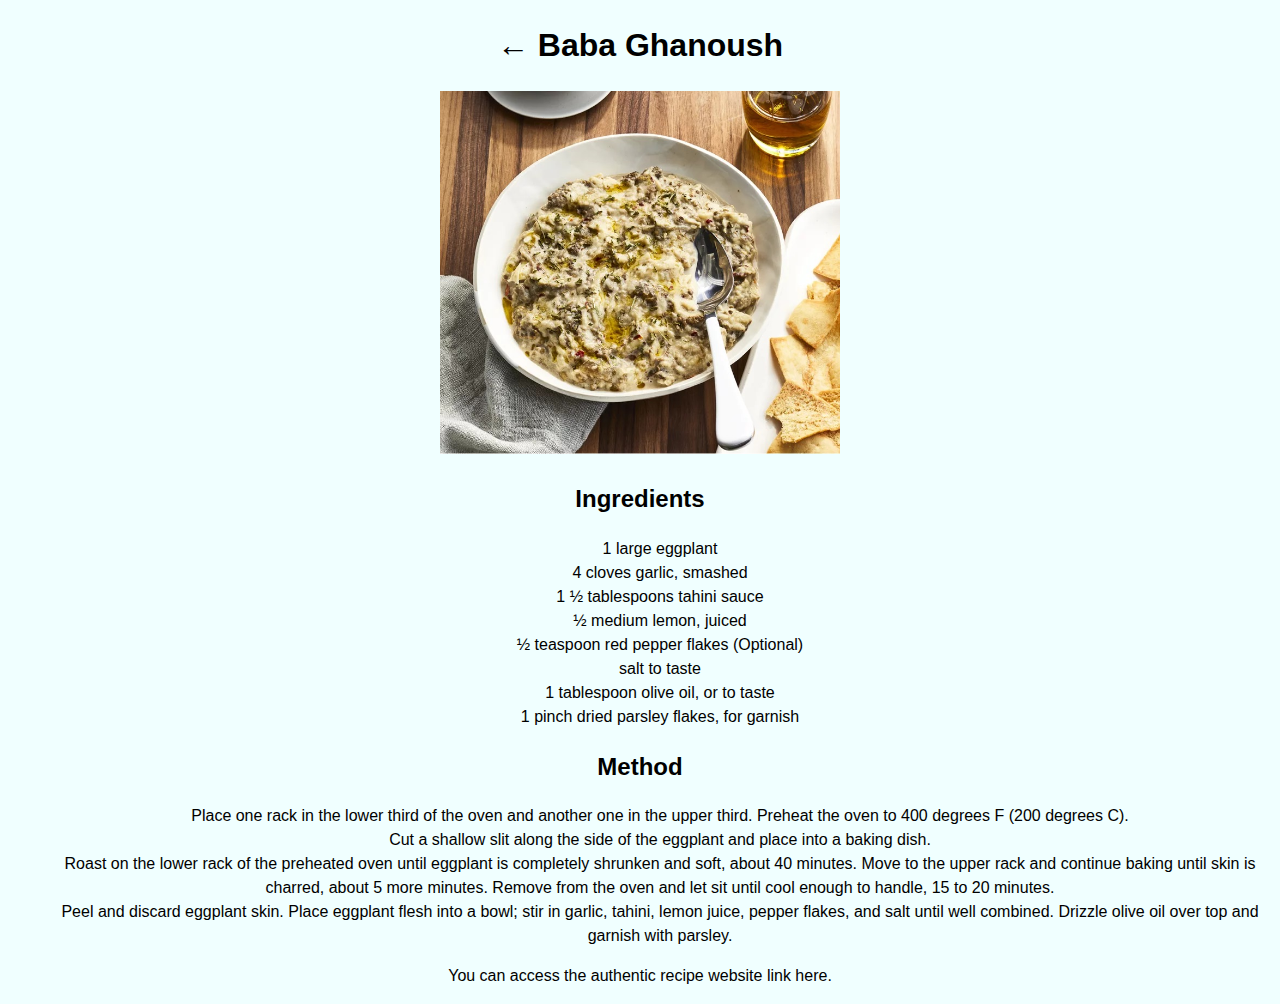
<file: recipes/baba-ghanoush.html>
<!DOCTYPE html>
<html lang="en">
    <head>
        <meta charset="UTF-8">
        <title>Baba Ghanoush</title>
        <meta name="viewport" content="width=device-width, initial-scale=1.0"/>
        <link rel="stylesheet" href="recipes.css"/>
    </head>
    <body>
        <h1><a href="../index.html"> &ShortLeftArrow; </a>Baba Ghanoush </h1>
        <img src="../images/baba-ghanoush.jpg" alt="">
        <h2>Ingredients</h2>
            <ul>
                <li>1 large eggplant</li>
                <li>4 cloves garlic, smashed</li>
                <li>1 ½ tablespoons tahini sauce</li>
                <li>½ medium lemon, juiced</li>
                <li>½ teaspoon red pepper flakes (Optional)</li>
                <li>salt to taste</li>
                <li>1 tablespoon olive oil, or to taste</li>
                <li>1 pinch dried parsley flakes, for garnish</li>
            </ul>
        <h2>Method</h2>
            <ol>
                <li>Place one rack in the lower third of the oven and another one in the upper third. 
                    Preheat the oven to 400 degrees F (200 degrees C).</li>
                <li>Cut a shallow slit along the side of the eggplant and place into a baking dish.</li>
                <li>Roast on the lower rack of the preheated oven until eggplant is completely shrunken 
                    and soft, about 40 minutes. Move to the upper rack and continue baking until skin is 
                    charred, about 5 more minutes. Remove from the oven and let sit until cool enough to 
                    handle, 15 to 20 minutes.</li>
                <li>Peel and discard eggplant skin. Place eggplant flesh into a bowl; stir in garlic, 
                    tahini, lemon juice, pepper flakes, and salt until well combined. Drizzle olive 
                    oil over top and garnish with parsley.</li>
            </ol>
        <p>You can access the authentic recipe website  link 
            <a href="https://www.allrecipes.com/recipe/236310/traditional-baba-ghanoush/">here</a>.
        </p>        
    </body>
</html>
</file>
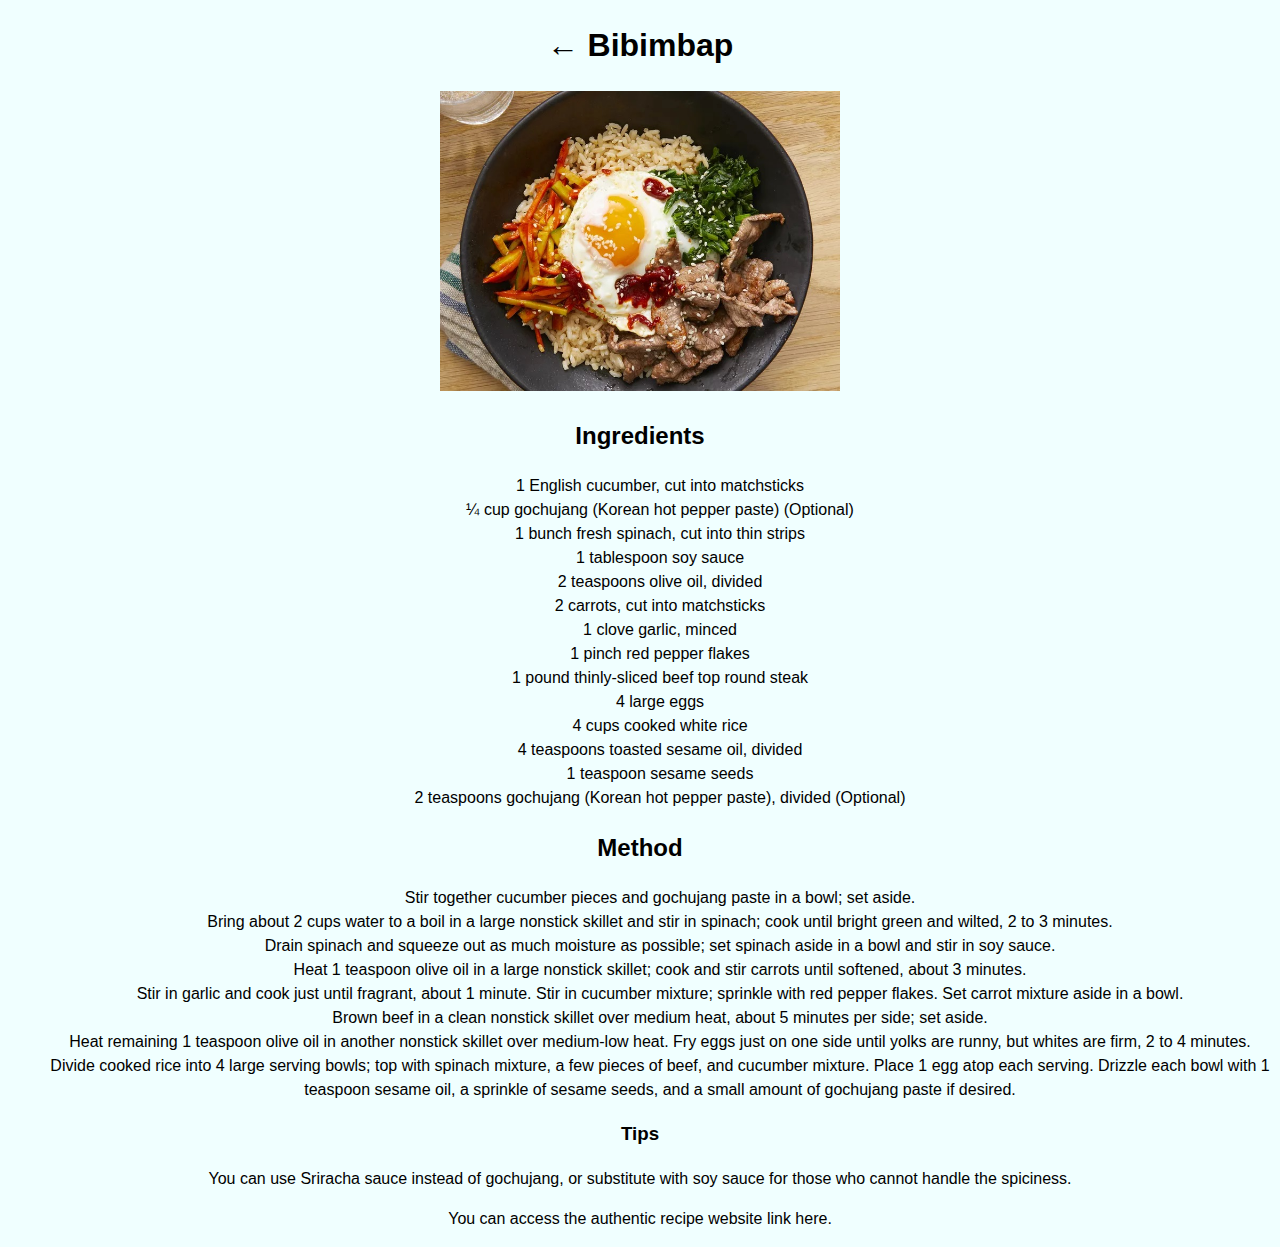
<file: recipes/bibimbap.html>
<!DOCTYPE html>
<html lang="en">
    <head>
        <meta charset="UTF-8">
        <title>Bibimbap</title>
        <meta name="viewport" content="width=device-width, initial-scale=1.0"/>
        <link rel="stylesheet" href="recipes.css"/>
    </head>
    <body>
        <h1><a href="../index.html"> &ShortLeftArrow; </a>Bibimbap</h1>
        <img src="../images/bibimbap.jpg" alt="">
        <h2>Ingredients</h2>
            <ul>
                <li>1 English cucumber, cut into matchsticks</li>
                <li>¼ cup gochujang (Korean hot pepper paste) (Optional)</li>
                <li>1 bunch fresh spinach, cut into thin strips</li>
                <li>1 tablespoon soy sauce</li>
                <li>2 teaspoons olive oil, divided</li>
                <li>2 carrots, cut into matchsticks </li>
                <li>1 clove garlic, minced</li>
                <li>1 pinch red pepper flakes</li>
                <li>1 pound thinly-sliced beef top round steak</li>
                <li>4 large eggs</li>
                <li>4 cups cooked white rice</li>
                <li>4 teaspoons toasted sesame oil, divided</li>
                <li>1 teaspoon sesame seeds</li>
                <li>2 teaspoons gochujang (Korean hot pepper paste), divided (Optional)</li>
            </ul>
        <h2>Method</h2>
            <ol>
                <li>Stir together cucumber pieces and gochujang paste in a bowl; set aside.</li>
                <li>Bring about 2 cups water to a boil in a large nonstick skillet and stir in spinach; 
                    cook until bright green and wilted, 2 to 3 minutes.</li>
                <li>Drain spinach and squeeze out as much moisture as possible; set spinach aside in a 
                    bowl and stir in soy sauce.</li>
                <li>Heat 1 teaspoon olive oil in a large nonstick skillet; cook and stir carrots until 
                    softened, about 3 minutes.</li>
                <li>Stir in garlic and cook just until fragrant, about 1 minute. Stir in cucumber mixture; 
                    sprinkle with red pepper flakes. Set carrot mixture aside in a bowl.</li>
                <li>Brown beef in a clean nonstick skillet over medium heat, about 5 minutes per side; 
                    set aside.</li>
                <li>Heat remaining 1 teaspoon olive oil in another nonstick skillet over medium-low heat. 
                    Fry eggs just on one side until yolks are runny, but whites are firm, 2 to 4 minutes.</li>
                <li>Divide cooked rice into 4 large serving bowls; top with spinach mixture, a few pieces 
                    of beef, and cucumber mixture. Place 1 egg atop each serving. Drizzle each bowl with 
                    1 teaspoon sesame oil, a sprinkle of sesame seeds, and a small amount of gochujang 
                    paste if desired.</li>
            </ol>
            <h3>Tips</h3>
            <p>You can use Sriracha sauce instead of gochujang, or substitute with soy sauce for those 
                who cannot handle the spiciness.</p>
        <p>You can access the authentic recipe website  link 
            <a href="https://www.allrecipes.com/recipe/228240/bibimbap-korean-rice-with-mixed-vegetables/">here</a>.
        </p>
    </body>
</html>
</file>
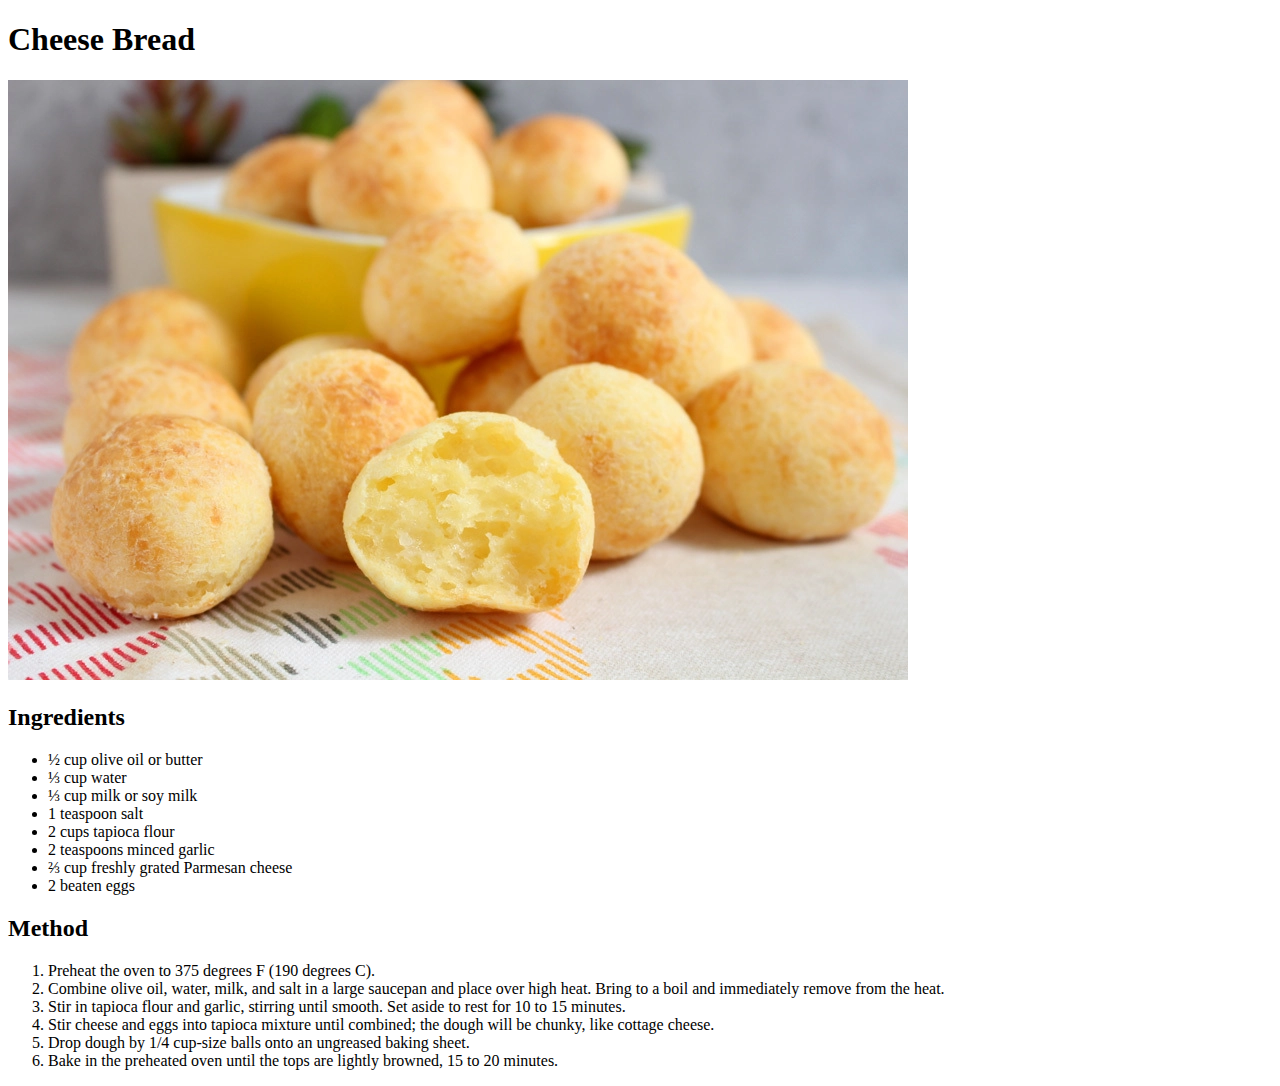
<file: recipes/cheese-bread.html>
<!DOCTYPE html>
<html lang="en">
    <head>
        <meta charset="UTF-8">
        <title>Cheese Bread</title>
    </head>
    <body>
        <h1>Cheese Bread</h1>
        <img src="../images/pao-de-queijo.jpg" alt="Image of baked cheese bread balls.">
        <h2>Ingredients</h2>
            <ul>
                <li>½ cup olive oil or butter</li>
                <li>⅓ cup water</li>
                <li>⅓ cup milk or soy milk</li>
                <li>1 teaspoon salt</li>
                <li>2 cups tapioca flour</li>
                <li>2 teaspoons minced garlic</li>
                <li>⅔ cup freshly grated Parmesan cheese</li>
                <li>2 beaten eggs</li>
            </ul>
        <h2>Method</h2>
            <ol>
                <li>Preheat the oven to 375 degrees F (190 degrees C).</li>
                <li>Combine olive oil, water, milk, and salt in a large saucepan and place over high heat.
                    Bring to a boil and immediately remove from the heat.</li>
                <li>Stir in tapioca flour and garlic, stirring until smooth. Set aside to rest for 10 to 15 minutes.</li>
                <li>Stir cheese and eggs into tapioca mixture until combined; the dough will be chunky, like cottage cheese.</li>
                <li>Drop dough by 1/4 cup-size balls onto an ungreased baking sheet.</li>
                <li>Bake in the preheated oven until the tops are lightly browned, 15 to 20 minutes.</li>
            </ol>
    </body>
</html>
</file>
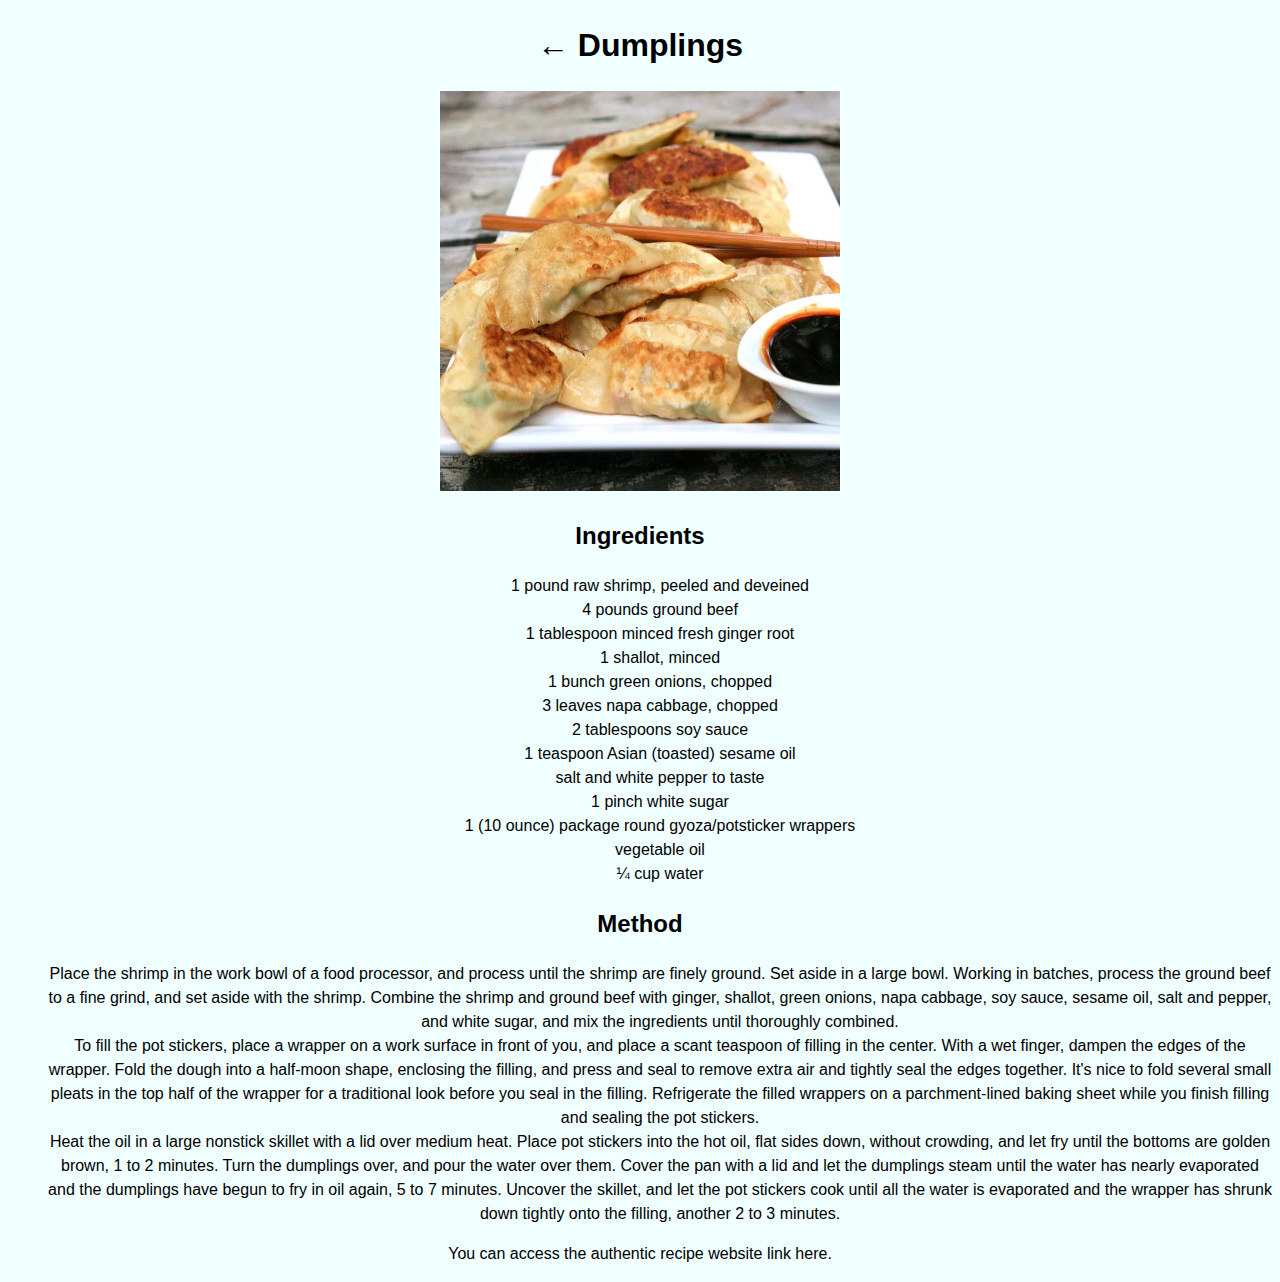
<file: recipes/dumpling.html>
<!DOCTYPE html>
<html lang="en">
    <head>
        <meta charset="UTF-8">
        <title>Dumplings</title>
        <meta name="viewport" content="width=device-width, initial-scale=1.0"/>
        <link rel="stylesheet" href="recipes.css"/>
    </head>
    <body>
        <h1><a href="../index.html"> &ShortLeftArrow; </a>Dumplings</h1>
        <img src="../images/dumpling.jpg" alt="Image of a small piece of pastry filled.">
        <h2>Ingredients</h2>
            <ul>
                <li>1 pound raw shrimp, peeled and deveined</li>
                <li>4 pounds ground beef</li>
                <li>1 tablespoon minced fresh ginger root</li>
                <li>1 shallot, minced</li>
                <li>1 bunch green onions, chopped</li>
                <li>3 leaves napa cabbage, chopped</li>
                <li>2 tablespoons soy sauce</li>
                <li>1 teaspoon Asian (toasted) sesame oil</li>
                <li>salt and white pepper to taste</li>
                <li>1 pinch white sugar</li>
                <li>1 (10 ounce) package round gyoza/potsticker wrappers</li>
                <li>vegetable oil</li>
                <li>¼ cup water</li>
            </ul>
        <h2>Method</h2>
            <ol>
                <li>Place the shrimp in the work bowl of a food processor, and process until the shrimp are finely ground.
                    Set aside in a large bowl. Working in batches, process the ground beef to a fine grind, and set aside 
                    with the shrimp. Combine the shrimp and ground beef with ginger, shallot, green onions, napa cabbage, 
                    soy sauce, sesame oil, salt and pepper, and white sugar, and mix the ingredients until thoroughly combined.</li>
                <li>To fill the pot stickers, place a wrapper on a work surface in front of you, and place a scant teaspoon 
                    of filling in the center. With a wet finger, dampen the edges of the wrapper. Fold the dough into a half-moon 
                    shape, enclosing the filling, and press and seal to remove extra air and tightly seal the edges together. 
                    It's nice to fold several small pleats in the top half of the wrapper for a traditional look before you 
                    seal in the filling. Refrigerate the filled wrappers on a parchment-lined baking sheet while you finish 
                    filling and sealing the pot stickers.</li>
                <li>Heat the oil in a large nonstick skillet with a lid over medium heat. Place pot stickers into the hot oil, 
                    flat sides down, without crowding, and let fry until the bottoms are golden brown, 1 to 2 minutes. 
                    Turn the dumplings over, and pour the water over them. Cover the pan with a lid and let the dumplings 
                    steam until the water has nearly evaporated and the dumplings have begun to fry in oil again, 5 to 7 minutes. 
                    Uncover the skillet, and let the pot stickers cook until all the water is evaporated and the wrapper 
                    has shrunk down tightly onto the filling, another 2 to 3 minutes.</li>
            </ol>
        <p>You can access the authentic recipe website  link 
            <a href="https://www.allrecipes.com/recipe/202975/potstickers-chinese-dumplings/">here</a>.
        </p>
    </body>
</html>
</file>
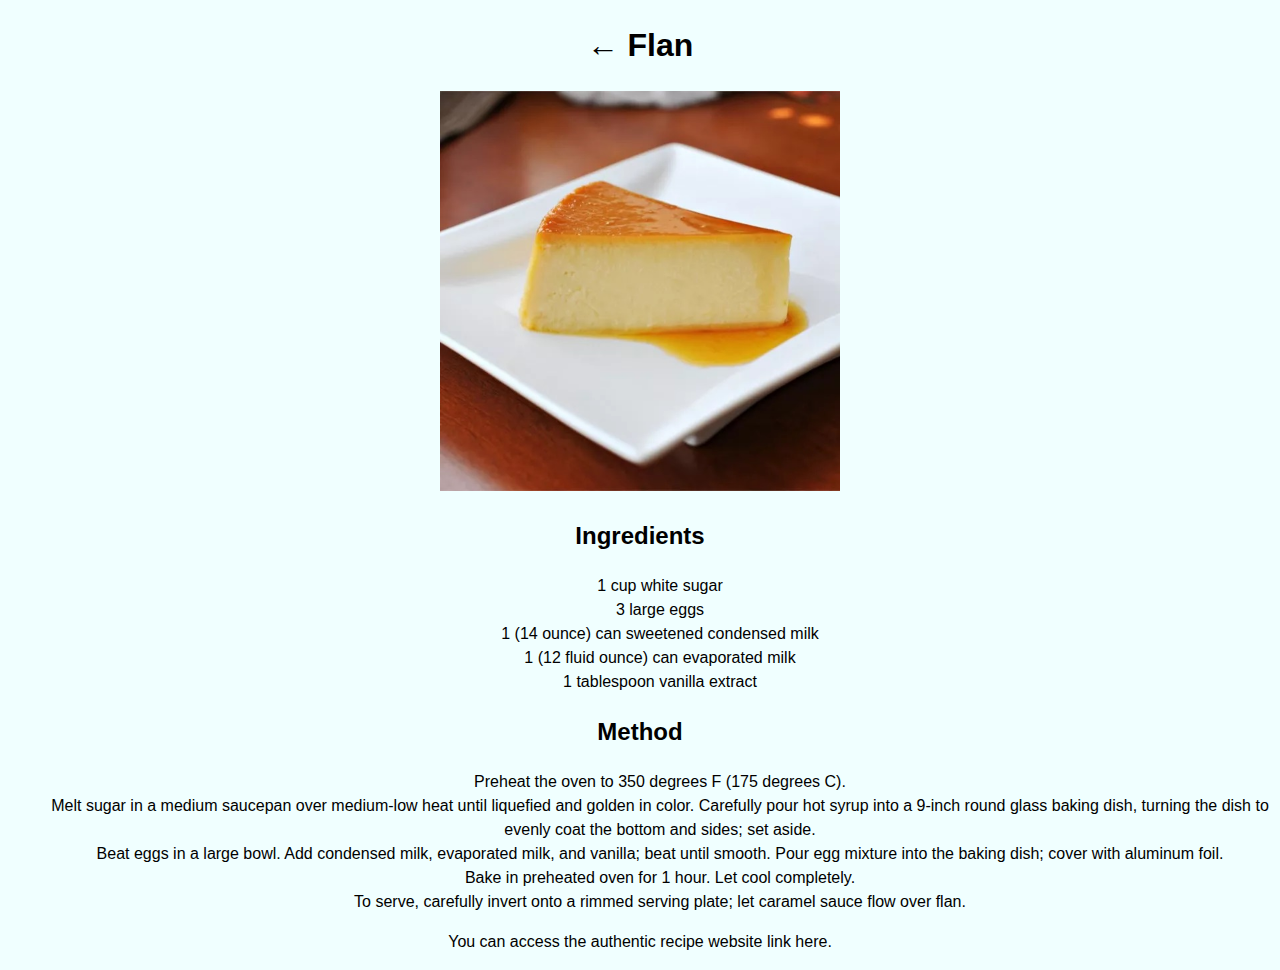
<file: recipes/flan.html>
<!DOCTYPE html>
<html lang="en">
    <head>
        <meta charset="UTF-8">
        <title>Flan</title>
        <meta name="viewport" content="width=device-width, initial-scale=1.0"/>
        <link rel="stylesheet" href="recipes.css"/>
    </head>
    <body>
        <h1><a href="../index.html"> &ShortLeftArrow; </a>Flan</h1>
        <img src="../images/flan.jpg" alt="">
        <h2>Ingredients</h2>
            <ul>
                <li>1 cup white sugar</li>
                <li>3 large eggs</li>
                <li>1 (14 ounce) can sweetened condensed milk</li>
                <li>1 (12 fluid ounce) can evaporated milk</li>
                <li>1 tablespoon vanilla extract</li>
            </ul>
        <h2>Method</h2>
            <ol>
                <li>Preheat the oven to 350 degrees F (175 degrees C).</li>
                <li>Melt sugar in a medium saucepan over medium-low heat until liquefied and 
                    golden in color. Carefully pour hot syrup into a 9-inch round glass baking 
                    dish, turning the dish to evenly coat the bottom and sides; set aside.</li>
                <li>Beat eggs in a large bowl. Add condensed milk, evaporated milk, and vanilla; 
                    beat until smooth. Pour egg mixture into the baking dish; cover with aluminum 
                    foil.</li>
                <li>Bake in preheated oven for 1 hour. Let cool completely.</li>
                <li>To serve, carefully invert onto a rimmed serving plate; let caramel sauce 
                    flow over flan.</li>
            </ol>
        <p>You can access the authentic recipe website  link 
            <a href="https://www.allrecipes.com/recipe/20979/spanish-flan/">here</a>.
        </p>
    </body>
</html>
</file>
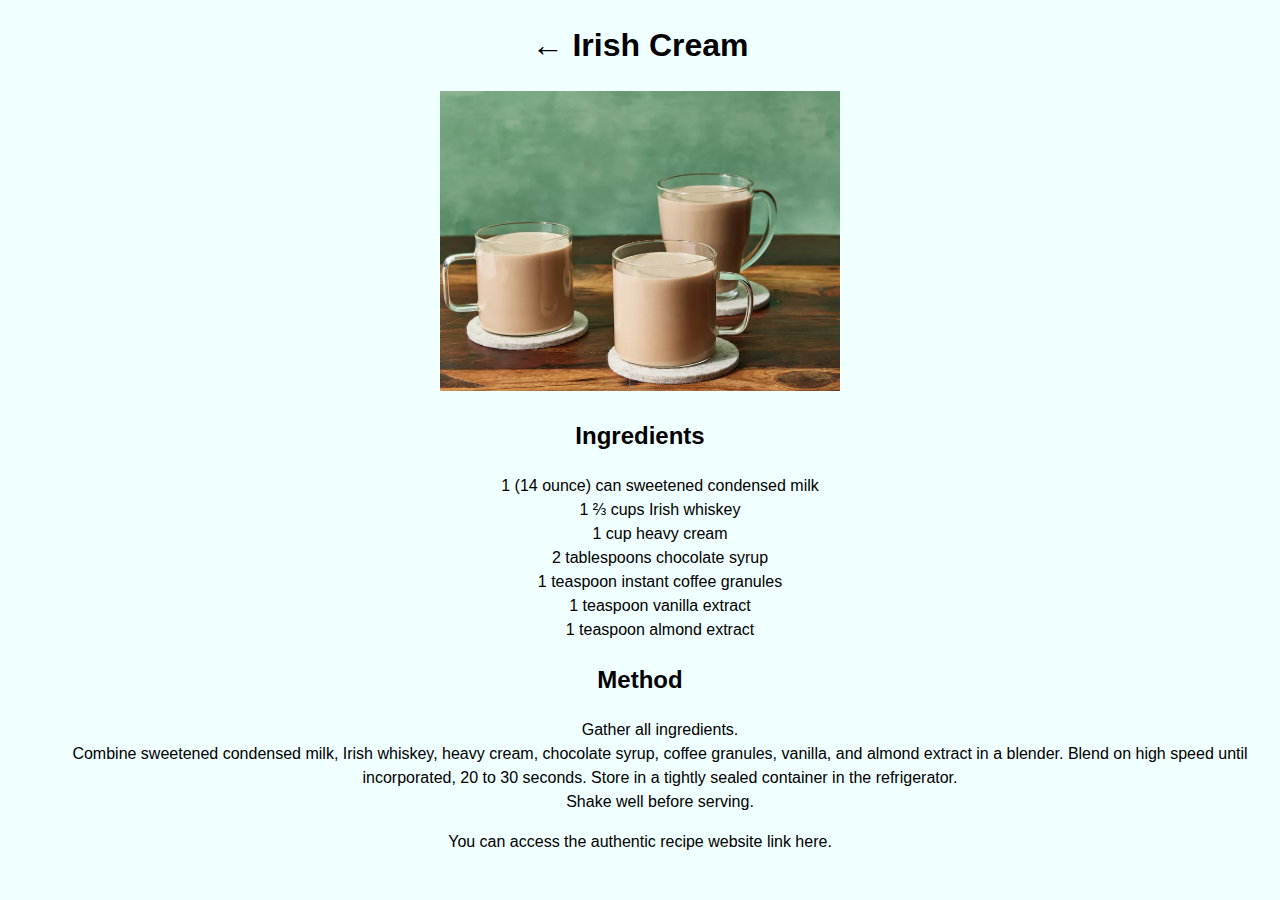
<file: recipes/irish-cream.html>
<!DOCTYPE html>
<html lang="en">
    <head>
        <meta charset="UTF-8">
        <title>Irish Cream</title>
        <meta name="viewport" content="width=device-width, initial-scale=1.0"/>
        <link rel="stylesheet" href="recipes.css"/>
    </head>
    <body>
        <h1><a href="../index.html"> &ShortLeftArrow; </a>Irish Cream</h1>
        <img src="../images/irish-cream.jpg" alt="">
        <h2>Ingredients</h2>
            <ul>
                <li>1 (14 ounce) can sweetened condensed milk</li>
                <li>1 ⅔ cups Irish whiskey</li>
                <li>1 cup heavy cream</li>
                <li>2 tablespoons chocolate syrup</li>
                <li>1 teaspoon instant coffee granules</li>
                <li>1 teaspoon vanilla extract</li>
                <li>1 teaspoon almond extract</li>
            </ul>
        <h2>Method</h2>
            <ol>
                <li>Gather all ingredients.</li>
                <li>Combine sweetened condensed milk, Irish whiskey, heavy cream, chocolate syrup, 
                    coffee granules, vanilla, and almond extract in a blender. Blend on high speed 
                    until incorporated, 20 to 30 seconds. Store in a tightly sealed container in 
                    the refrigerator.</li>
                <li>Shake well before serving.</li>
            </ol>
        <p>You can access the authentic recipe website  link 
            <a href="https://www.allrecipes.com/recipe/23534/original-irish-cream/">here</a>.
        </p>
    </body>
</html>
</file>
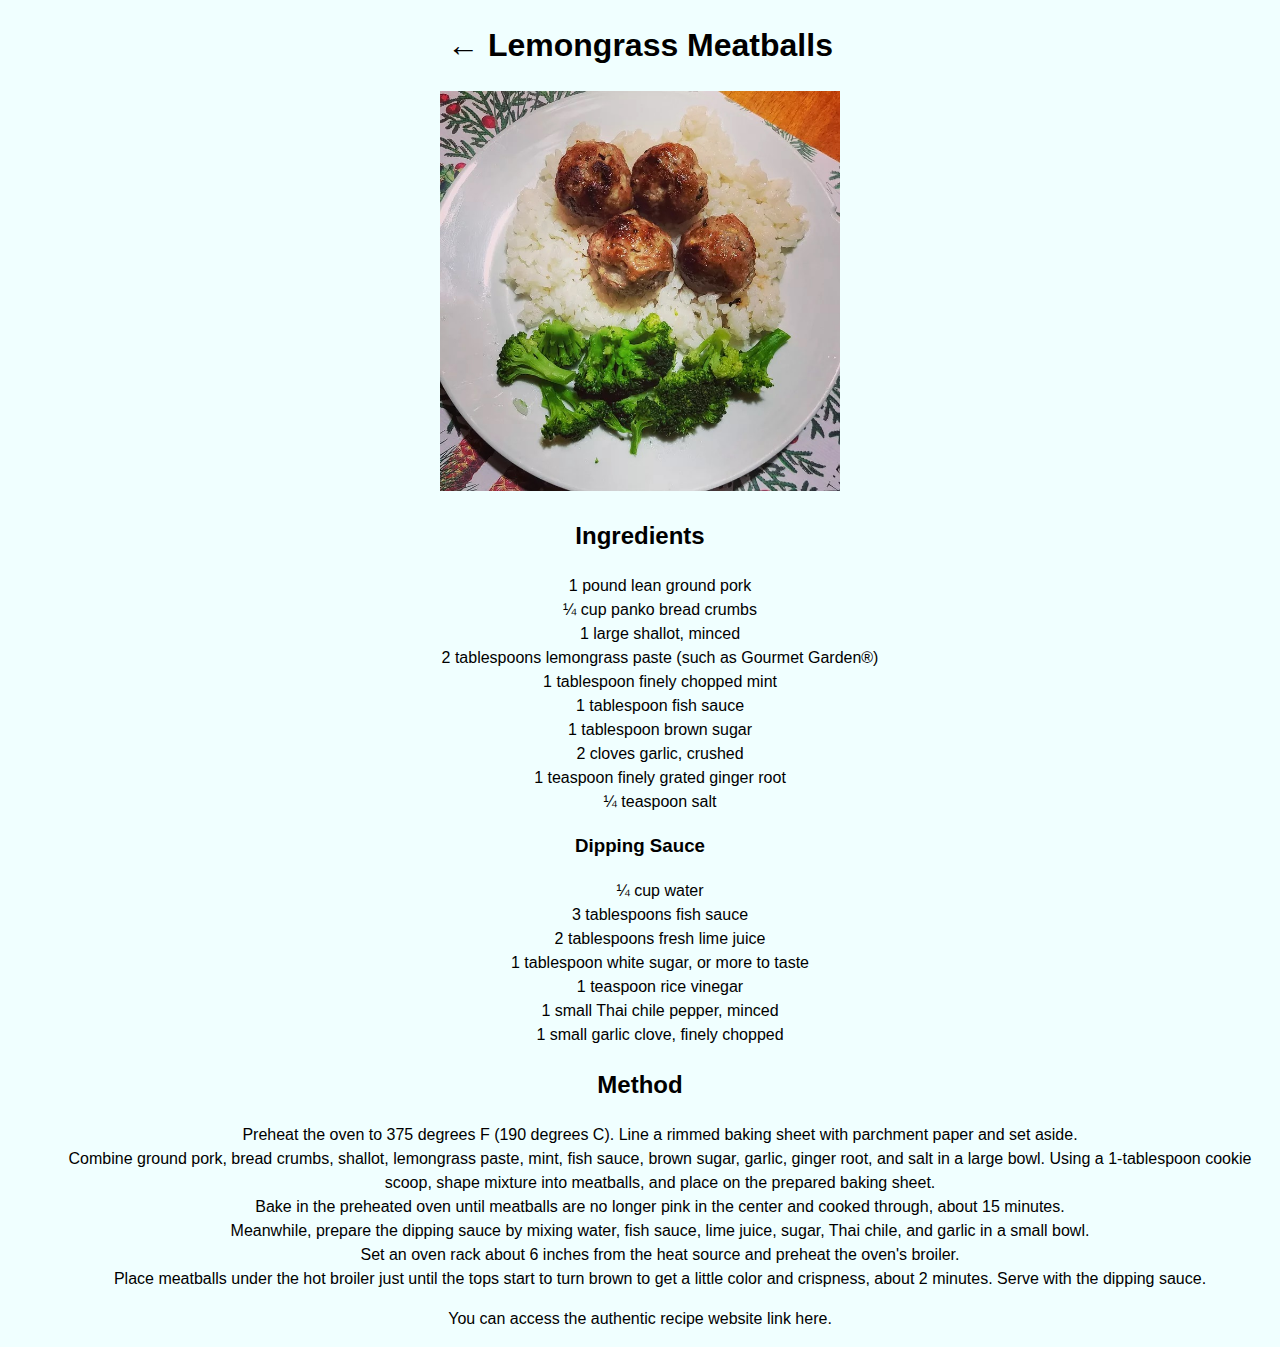
<file: recipes/lemongrass-meatballs.html>
<!DOCTYPE html>
<html lang="en">
    <head>
        <meta charset="UTF-8">
        <title>Lemongrass Meatballs</title>
        <meta name="viewport" content="width=device-width, initial-scale=1.0"/>
        <link rel="stylesheet" href="recipes.css"/>
    </head>
    <body>
        <h1><a href="../index.html"> &ShortLeftArrow; </a>Lemongrass Meatballs</h1>
        <img src="../images/lemongrass-meatballs.jpg" alt="">
        <h2>Ingredients</h2>
            <ul>
                <li>1 pound lean ground pork</li>
                <li>¼ cup panko bread crumbs</li>
                <li>1 large shallot, minced</li>
                <li>2 tablespoons lemongrass paste (such as Gourmet Garden®)</li>
                <li>1 tablespoon finely chopped mint</li>
                <li>1 tablespoon fish sauce</li>
                <li>1 tablespoon brown sugar</li>
                <li>2 cloves garlic, crushed</li>
                <li>1 teaspoon finely grated ginger root</li>
                <li>¼ teaspoon salt</li>
            </ul>
        <h3>Dipping Sauce</h3>
            <ul>
                <li>¼ cup water</li>
                <li>3 tablespoons fish sauce</li>
                <li>2 tablespoons fresh lime juice</li>
                <li>1 tablespoon white sugar, or more to taste</li>
                <li>1 teaspoon rice vinegar</li>
                <li>1 small Thai chile pepper, minced</li>
                <li>1 small garlic clove, finely chopped</li>
            </ul>
        <h2>Method</h2>
            <ol>
                <li>Preheat the oven to 375 degrees F (190 degrees C). Line a rimmed baking sheet 
                    with parchment paper and set aside.</li>
                <li>Combine ground pork, bread crumbs, shallot, lemongrass paste, mint, fish sauce, 
                    brown sugar, garlic, ginger root, and salt in a large bowl. Using a 1-tablespoon 
                    cookie scoop, shape mixture into meatballs, and place on the prepared baking sheet.</li>
                <li>Bake in the preheated oven until meatballs are no longer pink in the center and 
                    cooked through, about 15 minutes.</li>
                <li>Meanwhile, prepare the dipping sauce by mixing water, fish sauce, lime juice, 
                    sugar, Thai chile, and garlic in a small bowl.</li>
                <li>Set an oven rack about 6 inches from the heat source and preheat the oven's broiler.</li>
                <li>Place meatballs under the hot broiler just until the tops start to turn brown 
                    to get a little color and crispness, about 2 minutes. Serve with the dipping sauce.</li>
            </ol>
        <p>You can access the authentic recipe website  link 
            <a href="https://www.allrecipes.com/recipe/282989/vietnamese-lemongrass-meatballs/">here</a>.
        </p> 
    </body>
</html>
</file>
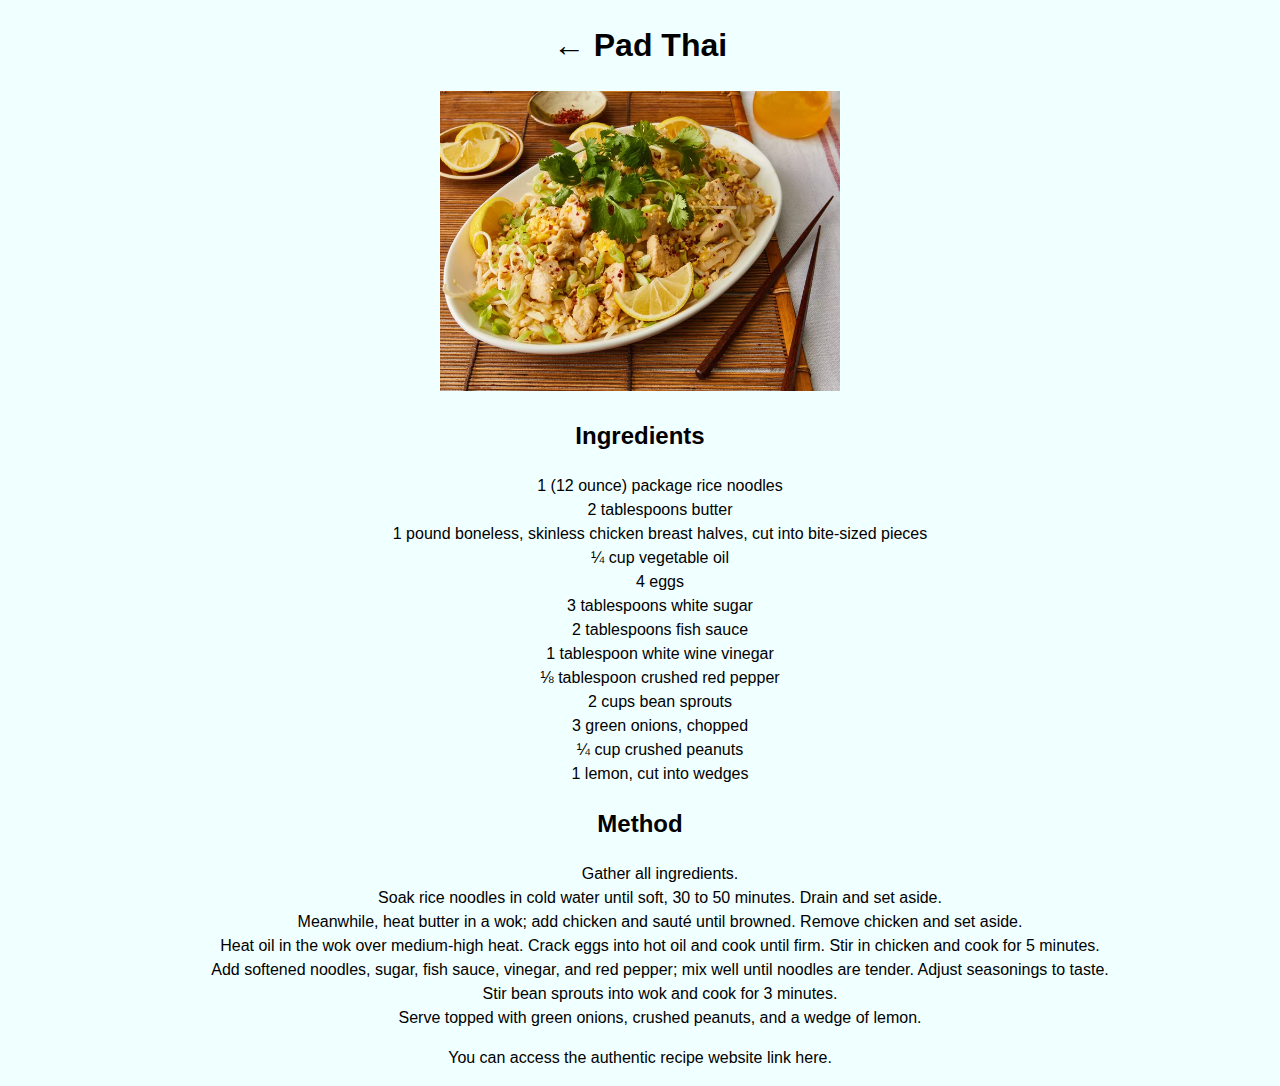
<file: recipes/pad-thai.html>
<!DOCTYPE html>
<html lang="en">
    <head>
        <meta charset="UTF-8">
        <title>Pad Thai</title>
        <meta name="viewport" content="width=device-width, initial-scale=1.0"/>
        <link rel="stylesheet" href="recipes.css"/>
    </head>
    <body>
        <h1><a href="../index.html"> &ShortLeftArrow; </a>Pad Thai</h1>
        <img src="../images/pad-thai.jpg" alt="">
        <h2>Ingredients</h2>
            <ul>
                <li>1 (12 ounce) package rice noodles</li>
                <li>2 tablespoons butter</li>
                <li>1 pound boneless, skinless chicken breast halves, cut into bite-sized pieces</li>
                <li>¼ cup vegetable oil</li>
                <li>4 eggs</li>
                <li>3 tablespoons white sugar</li>
                <li>2 tablespoons fish sauce</li>
                <li>1 tablespoon white wine vinegar</li>
                <li>⅛ tablespoon crushed red pepper</li>
                <li>2 cups bean sprouts</li>
                <li>3 green onions, chopped</li>
                <li>¼ cup crushed peanuts</li>
                <li>1 lemon, cut into wedges</li>
            </ul>
        <h2>Method</h2>
            <ol>
                <li>Gather all ingredients.</li>
                <li>Soak rice noodles in cold water until soft, 30 to 50 minutes. Drain and set aside.</li>
                <li>Meanwhile, heat butter in a wok; add chicken and sauté until browned. Remove chicken 
                    and set aside.</li>
                <li>Heat oil in the wok over medium-high heat. Crack eggs into hot oil and cook until firm. 
                    Stir in chicken and cook for 5 minutes.</li>
                <li>Add softened noodles, sugar, fish sauce, vinegar, and red pepper; mix well until noodles 
                    are tender. Adjust seasonings to taste.</li>
                <li>Stir bean sprouts into wok and cook for 3 minutes.</li>
                <li>Serve topped with green onions, crushed peanuts, and a wedge of lemon.</li>
            </ol>
        <p>You can access the authentic recipe website  link 
            <a href="https://www.allrecipes.com/recipe/42968/pad-thai/">here</a>.
        </p>
    </body>
</html>
</file>
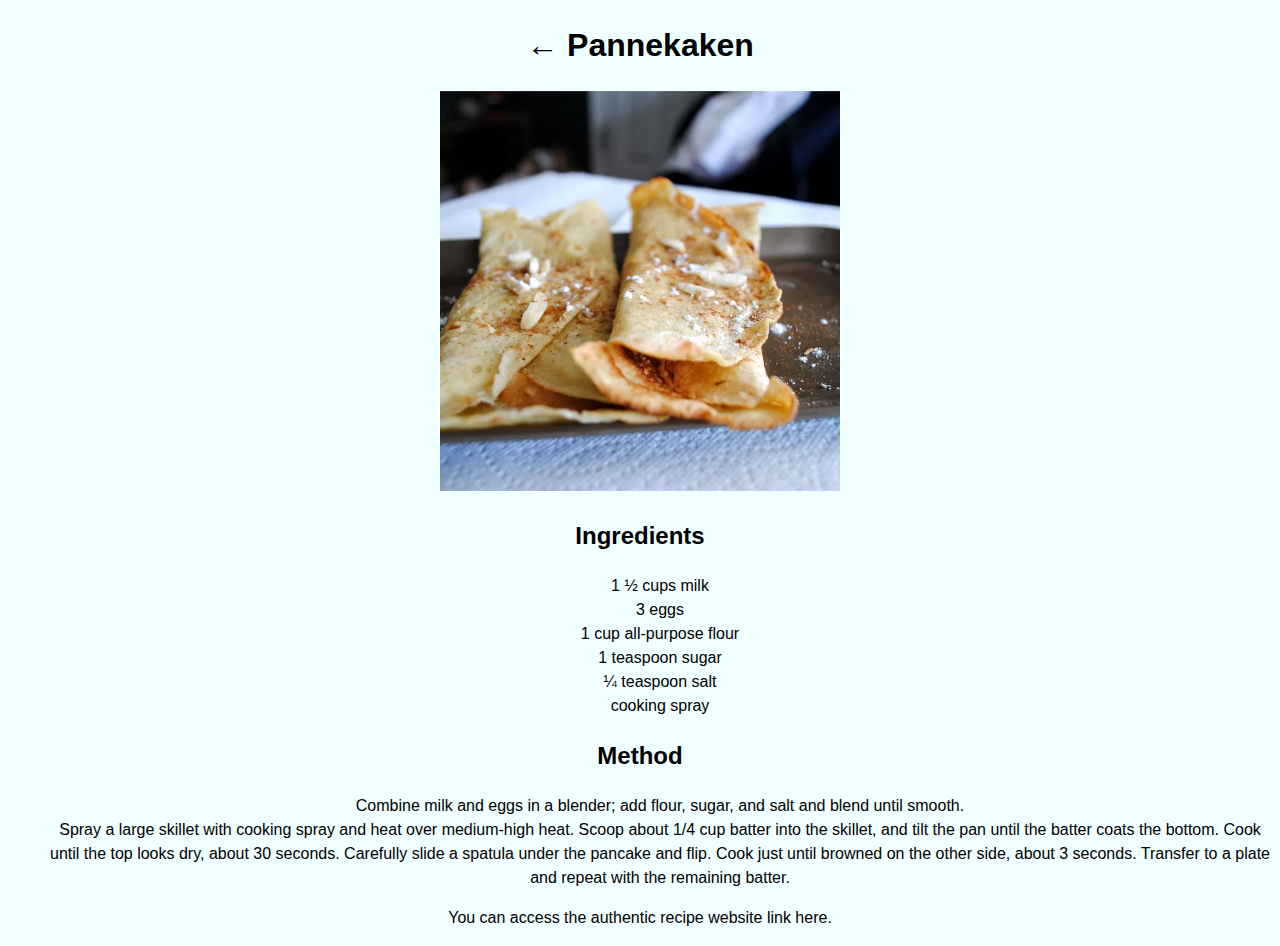
<file: recipes/pannekaken.html>
<!DOCTYPE html>
<html lang="en">
    <head>
        <meta charset="UTF-8">
        <title>Pannekaken</title>
        <meta name="viewport" content="width=device-width, initial-scale=1.0"/>
        <link rel="stylesheet" href="recipes.css"/>
    </head>
    <body>
        <h1><a href="../index.html"> &ShortLeftArrow; </a>Pannekaken</h1>
        <img src="../images/pannekaken.jpg">
        <h2>Ingredients</h2>
            <ul>
                <li>1 ½ cups milk</li>
                <li>3 eggs</li>
                <li>1 cup all-purpose flour</li>
                <li>1 teaspoon sugar</li>
                <li>¼ teaspoon salt</li>
                <li>cooking spray</li>
            </ul>
        <h2>Method</h2>
            <ol>
                <li>Combine milk and eggs in a blender; add flour, sugar, and salt and blend until smooth.</li>
                <li>Spray a large skillet with cooking spray and heat over medium-high heat. Scoop about 
                    1/4 cup batter into the skillet, and tilt the pan until the batter coats the bottom. 
                    Cook until the top looks dry, about 30 seconds. Carefully slide a spatula under the 
                    pancake and flip. Cook just until browned on the other side, about 3 seconds. 
                    Transfer to a plate and repeat with the remaining batter.</li>
            </ol>
        <p>You can access the authentic recipe website  link 
            <a href="https://www.allrecipes.com/recipe/83723/norwegian-pancakes-pannekaken/">here</a>.
        </p>
    </body>
</html>
</file>
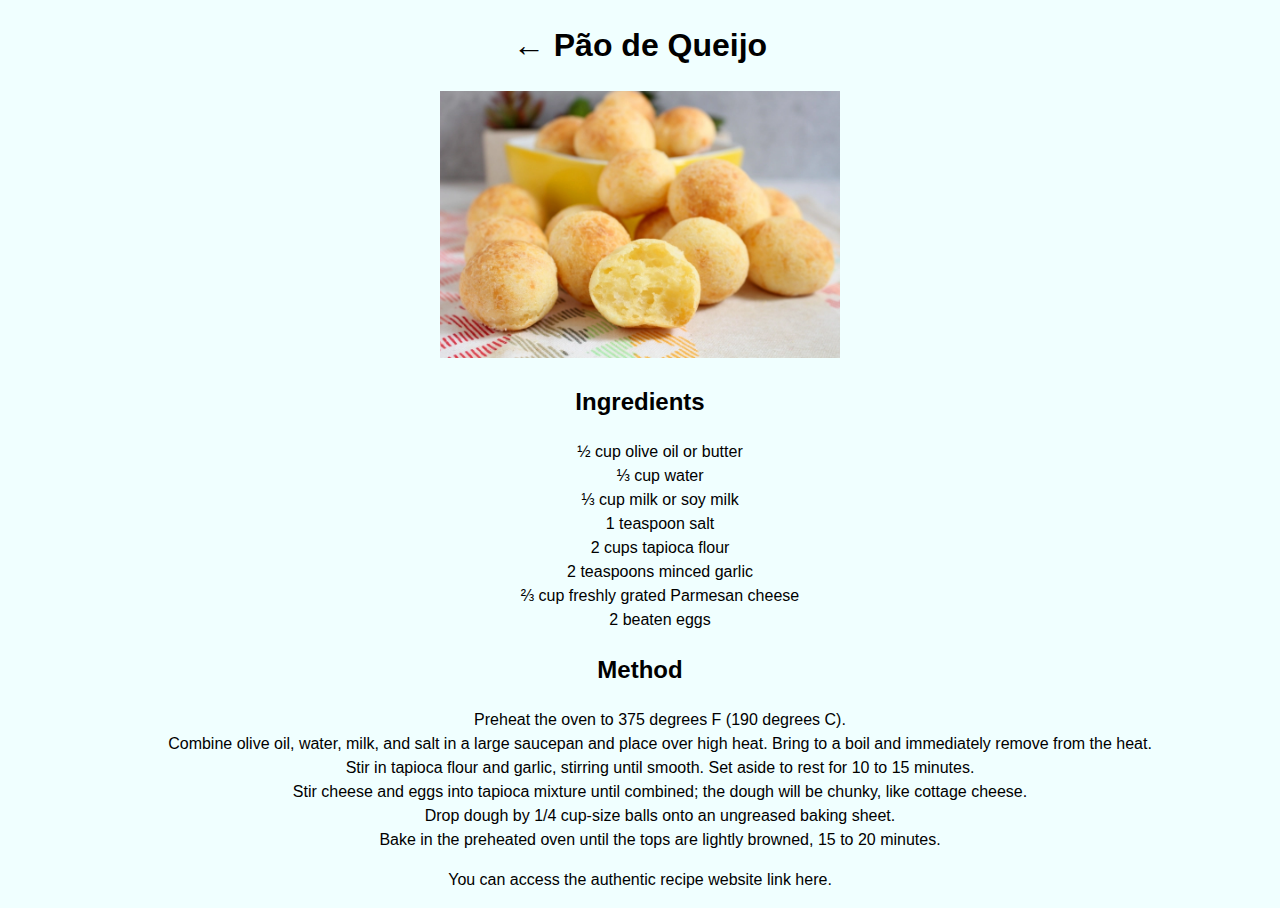
<file: recipes/pao-de-queijo.html>
<!DOCTYPE html>
<html lang="en">
    <head>
        <meta charset="UTF-8">
        <meta name="viewport" content="width=device-width, initial-scale=1.0"/>
        <link rel="stylesheet" href="recipes.css"/>
        <title>Pão de Queijo</title>
    </head>
    <body>
        <h1><a href="../index.html"> &ShortLeftArrow; </a>Pão de Queijo</h1>
        <img src="../images/pao-de-queijo.jpg" alt="Image of baked cheese bread balls.">
        <h2>Ingredients</h2>
            <ul>
                <li>½ cup olive oil or butter</li>
                <li>⅓ cup water</li>
                <li>⅓ cup milk or soy milk</li>
                <li>1 teaspoon salt</li>
                <li>2 cups tapioca flour</li>
                <li>2 teaspoons minced garlic</li>
                <li>⅔ cup freshly grated Parmesan cheese</li>
                <li>2 beaten eggs</li>
            </ul>
        <h2>Method</h2>
            <ol>
                <li>Preheat the oven to 375 degrees F (190 degrees C).</li>
                <li>Combine olive oil, water, milk, and salt in a large saucepan and place over high heat.
                    Bring to a boil and immediately remove from the heat.</li>
                <li>Stir in tapioca flour and garlic, stirring until smooth. Set aside to rest for 10 to 15 minutes.</li>
                <li>Stir cheese and eggs into tapioca mixture until combined; the dough will be chunky, like cottage cheese.</li>
                <li>Drop dough by 1/4 cup-size balls onto an ungreased baking sheet.</li>
                <li>Bake in the preheated oven until the tops are lightly browned, 15 to 20 minutes.</li>
            </ol>
        <p>You can access the authentic recipe website  link 
            <a href="https://www.allrecipes.com/recipe/98554/brazilian-cheese-bread-pao-de-queijo/">here</a>.
        </p>
    </body>
</html>
</file>
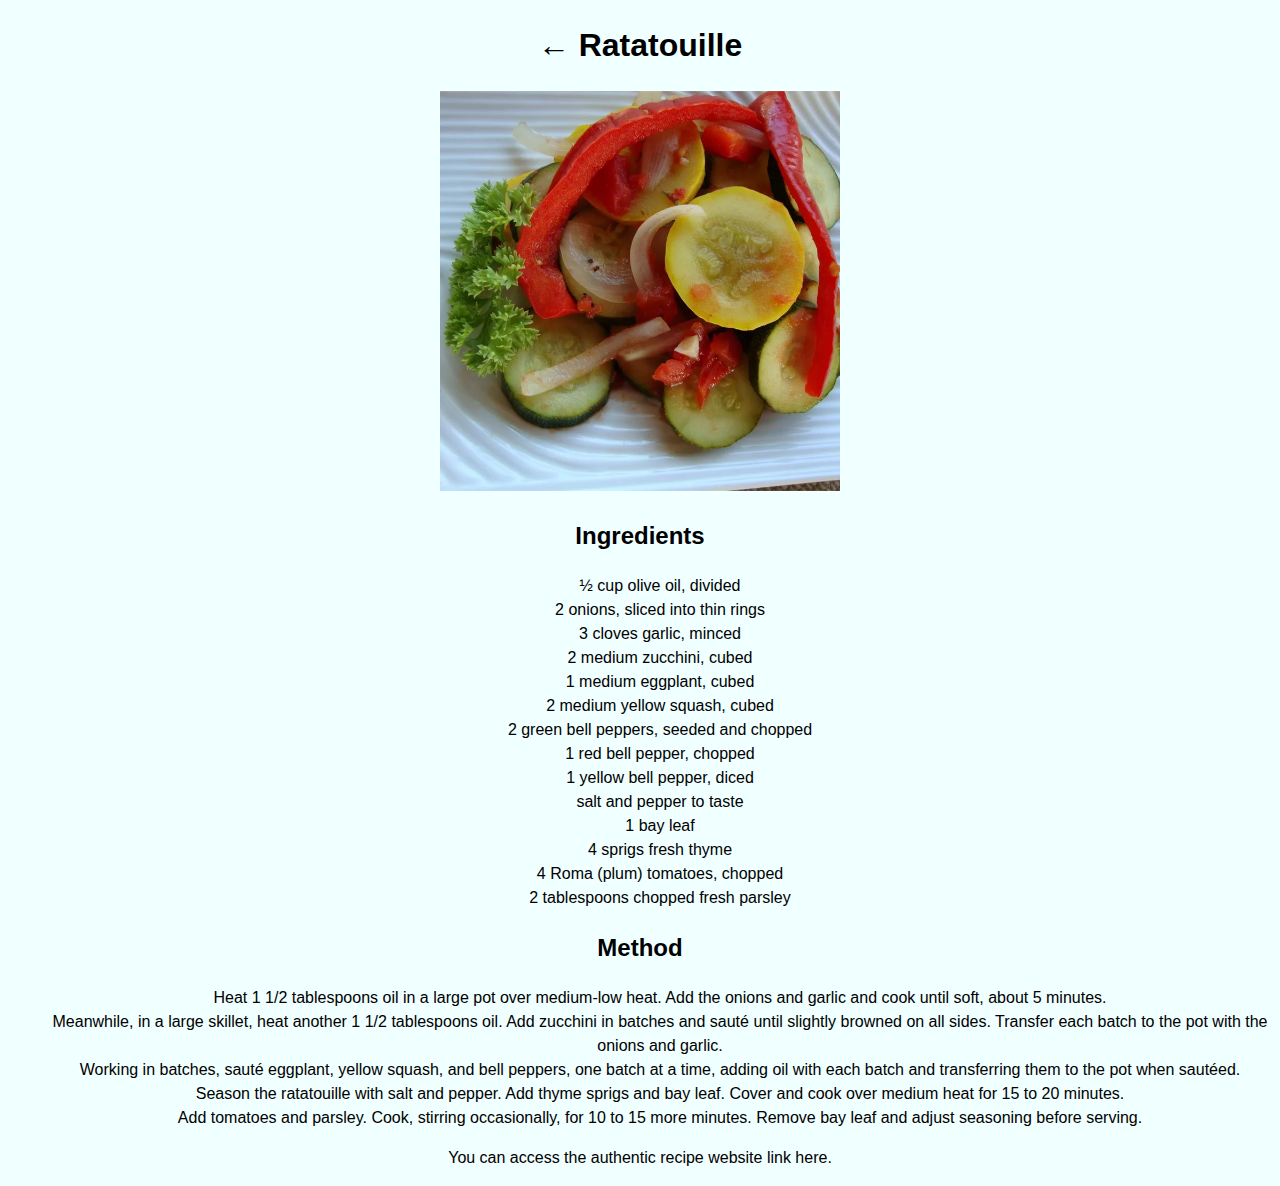
<file: recipes/ratatouille.html>
<!DOCTYPE html>
<html lang="en">
    <head>
        <meta charset="UTF-8">
        <title>Ratatouille</title>
        <meta name="viewport" content="width=device-width, initial-scale=1.0"/>
        <link rel="stylesheet" href="recipes.css"/>
    </head>
    <body>
        <h1><a href="../index.html"> &ShortLeftArrow; </a>Ratatouille</h1>
        <img src="../images/ratatouille.jpg" alt="Image of a plate of cooked vegetables.">
        <h2>Ingredients</h2>
            <ul>
                <li>½ cup olive oil, divided</li>
                <li>2 onions, sliced into thin rings</li>
                <li>3 cloves garlic, minced</li>
                <li>2 medium zucchini, cubed</li>
                <li>1 medium eggplant, cubed</li>
                <li>2 medium yellow squash, cubed</li>
                <li>2 green bell peppers, seeded and chopped</li>
                <li>1 red bell pepper, chopped</li>
                <li>1 yellow bell pepper, diced</li>
                <li>salt and pepper to taste</li>
                <li>1 bay leaf</li>
                <li>4 sprigs fresh thyme</li>
                <li>4 Roma (plum) tomatoes, chopped</li>
                <li>2 tablespoons chopped fresh parsley</li>
            </ul>
        <h2>Method</h2>
            <ol>
                <li>Heat 1 1/2 tablespoons oil in a large pot over medium-low heat. Add the onions and garlic 
                    and cook until soft, about 5 minutes.</li>
                <li>Meanwhile, in a large skillet, heat another 1 1/2 tablespoons oil. Add zucchini in batches 
                    and sauté until slightly browned on all sides. Transfer each batch to the pot with the 
                    onions and garlic.</li>
                <li>Working in batches, sauté eggplant, yellow squash, and bell peppers, one batch at a time, 
                    adding oil with each batch and transferring them to the pot when sautéed.</li>
                <li>Season the ratatouille with salt and pepper. Add thyme sprigs and bay leaf. Cover and cook 
                    over medium heat for 15 to 20 minutes.</li>
                <li>Add tomatoes and parsley. Cook, stirring occasionally, for 10 to 15 more minutes. 
                    Remove bay leaf and adjust seasoning before serving.</li>
            </ol>
        <p>You can access the authentic recipe website  link 
            <a href="https://www.allrecipes.com/recipe/14048/summer-vegetable-ratatouille/">here</a>.
        </p>
    </body>
</html>
</file>
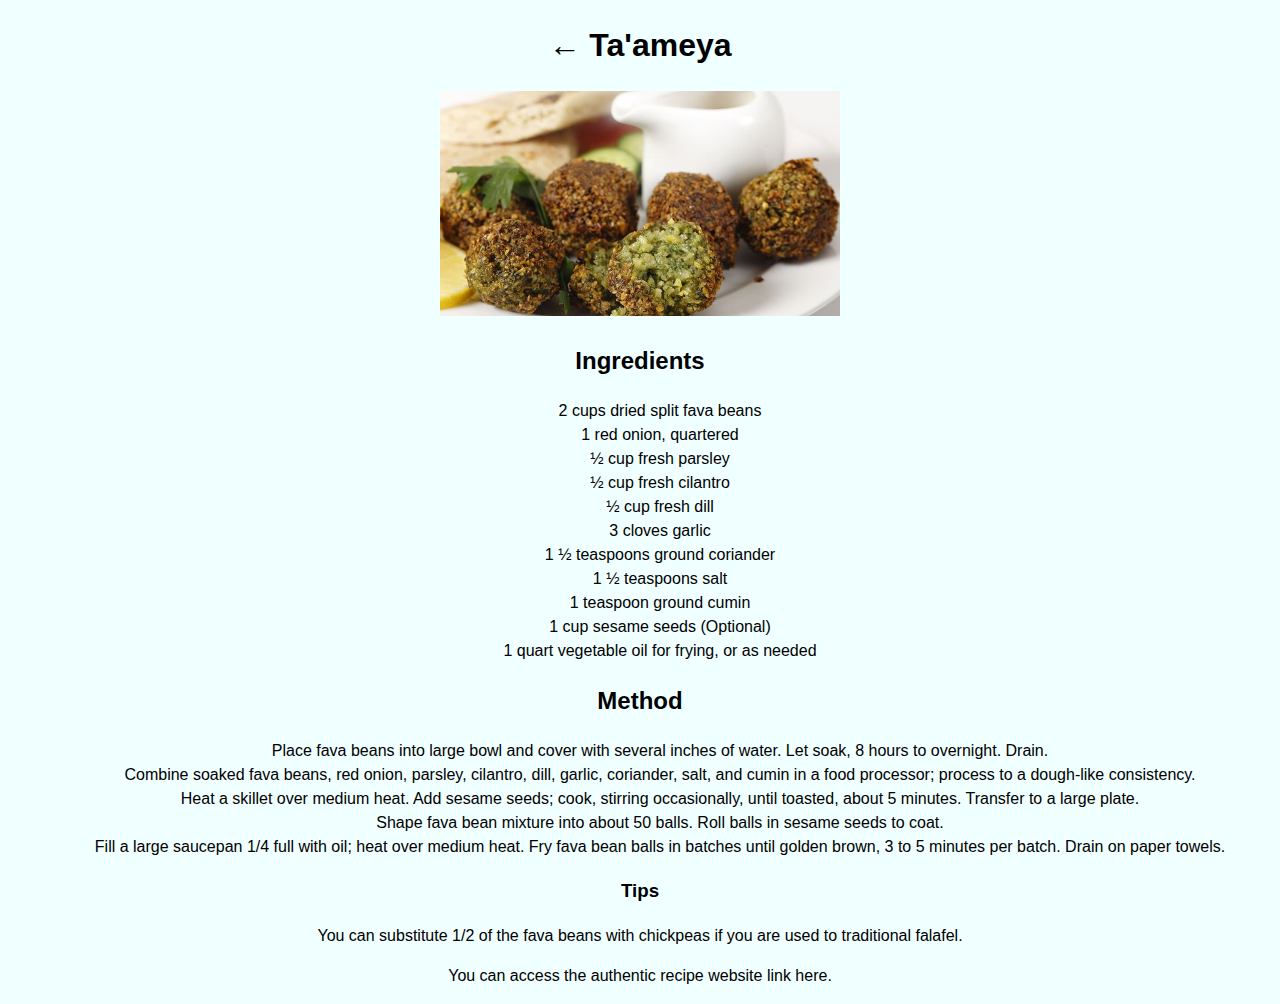
<file: recipes/taameya.html>
<!DOCTYPE html>
<html lang="en">
    <head>
        <meta charset="UTF-8">
        <title>Ta'ameya</title>
        <meta name="viewport" content="width=device-width, initial-scale=1.0"/>
        <link rel="stylesheet" href="recipes.css"/>
    </head>
    <body>
        <h1><a href="../index.html"> &ShortLeftArrow; </a>Ta'ameya</h1>
        <img src="../images/taameya-falafel.jpg">
        <h2>Ingredients</h2>
            <ul>
                <li>2 cups dried split fava beans</li>
                <li>1 red onion, quartered</li>
                <li>½ cup fresh parsley</li>
                <li>½ cup fresh cilantro</li>
                <li>½ cup fresh dill</li>
                <li>3 cloves garlic</li>
                <li>1 ½ teaspoons ground coriander</li>
                <li>1 ½ teaspoons salt</li>
                <li>1 teaspoon ground cumin</li>
                <li>1 cup sesame seeds (Optional)</li>
                <li>1 quart vegetable oil for frying, or as needed</li>
            </ul>
        <h2>Method</h2>
            <ol>
                <li>Place fava beans into large bowl and cover with several inches of water. 
                    Let soak, 8 hours to overnight. Drain.</li>
                <li>Combine soaked fava beans, red onion, parsley, cilantro, dill, garlic, coriander, salt, 
                    and cumin in a food processor; process to a dough-like consistency.</li>
                <li>Heat a skillet over medium heat. Add sesame seeds; cook, stirring occasionally, 
                    until toasted, about 5 minutes. Transfer to a large plate.</li>
                <li>Shape fava bean mixture into about 50 balls. Roll balls in sesame seeds to coat.</li>
                <li>Fill a large saucepan 1/4 full with oil; heat over medium heat. Fry fava bean balls 
                    in batches until golden brown, 3 to 5 minutes per batch. Drain on paper towels.</li>
            </ol>
            <h3>Tips</h3>
            <p>You can substitute 1/2 of the fava beans with chickpeas if you are used to traditional falafel.</p>
        <p>You can access the authentic recipe website  link 
            <a href="https://www.allrecipes.com/recipe/254743/taameya-egyptian-falafel/">here</a>.
        </p>
    </body>
</html>
</file>
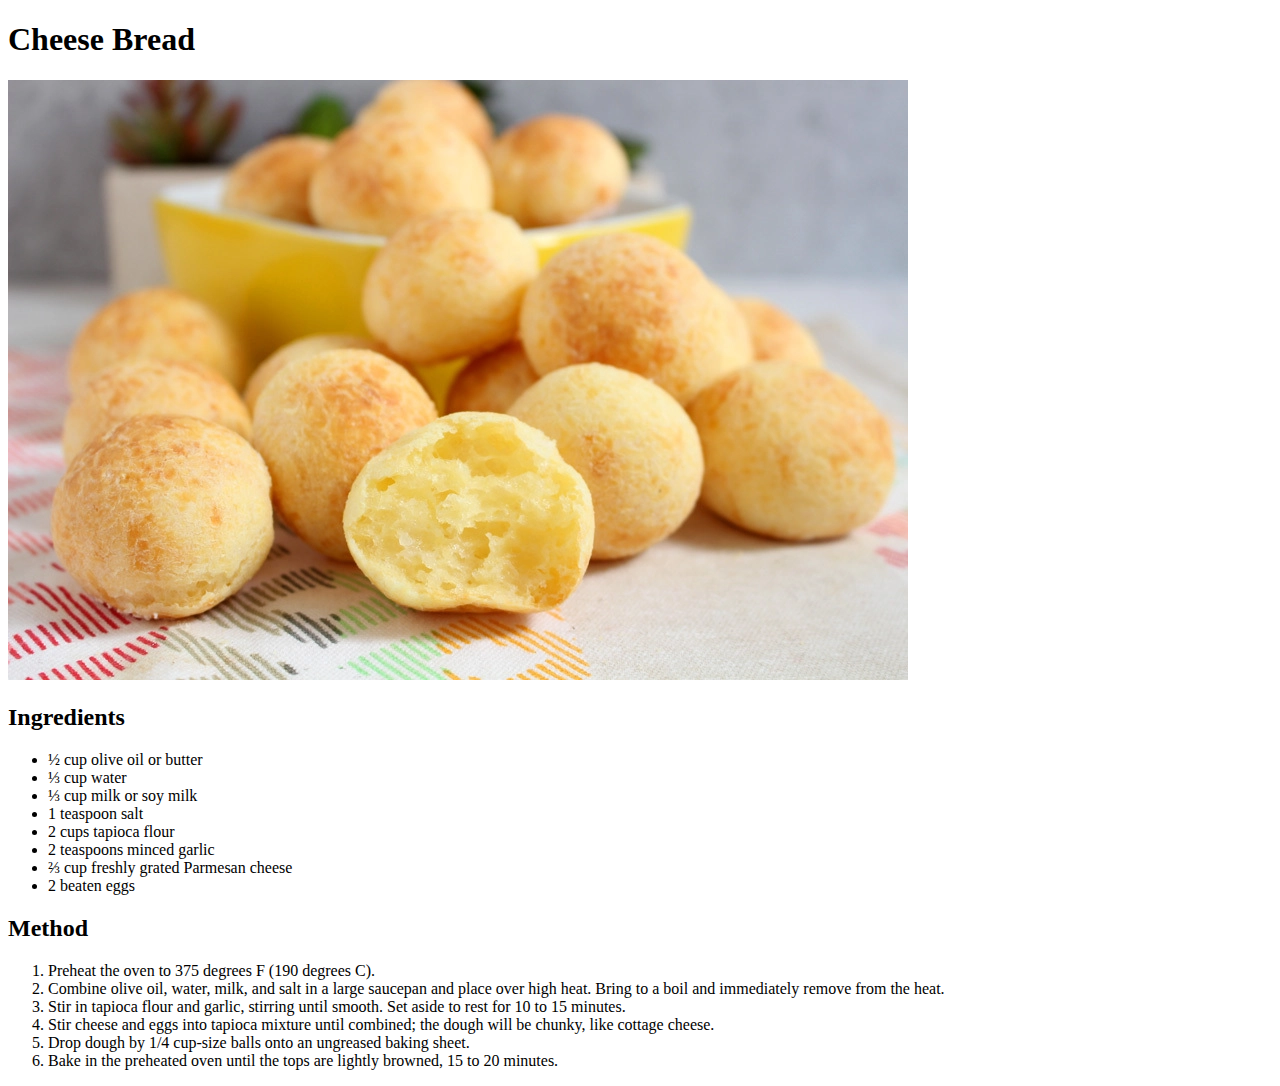
<file: recipes/wagoners-rice.html>
<!DOCTYPE html>
<html lang="en">
    <head>
        <meta charset="UTF-8">
        <title>Cheese Bread</title>
    </head>
    <body>
        <h1>Cheese Bread</h1>
        <img src="../images/pao-de-queijo.jpg">
        <h2>Ingredients</h2>
            <ul>
                <li>½ cup olive oil or butter</li>
                <li>⅓ cup water</li>
                <li>⅓ cup milk or soy milk</li>
                <li>1 teaspoon salt</li>
                <li>2 cups tapioca flour</li>
                <li>2 teaspoons minced garlic</li>
                <li>⅔ cup freshly grated Parmesan cheese</li>
                <li>2 beaten eggs</li>
            </ul>
        <h2>Method</h2>
            <ol>
                <li>Preheat the oven to 375 degrees F (190 degrees C).</li>
                <li>Combine olive oil, water, milk, and salt in a large saucepan and place over high heat.
                    Bring to a boil and immediately remove from the heat.</li>
                <li>Stir in tapioca flour and garlic, stirring until smooth. Set aside to rest for 10 to 15 minutes.</li>
                <li>Stir cheese and eggs into tapioca mixture until combined; the dough will be chunky, like cottage cheese.</li>
                <li>Drop dough by 1/4 cup-size balls onto an ungreased baking sheet.</li>
                <li>Bake in the preheated oven until the tops are lightly browned, 15 to 20 minutes.</li>
            </ol>
    </body>
</html>
</file>
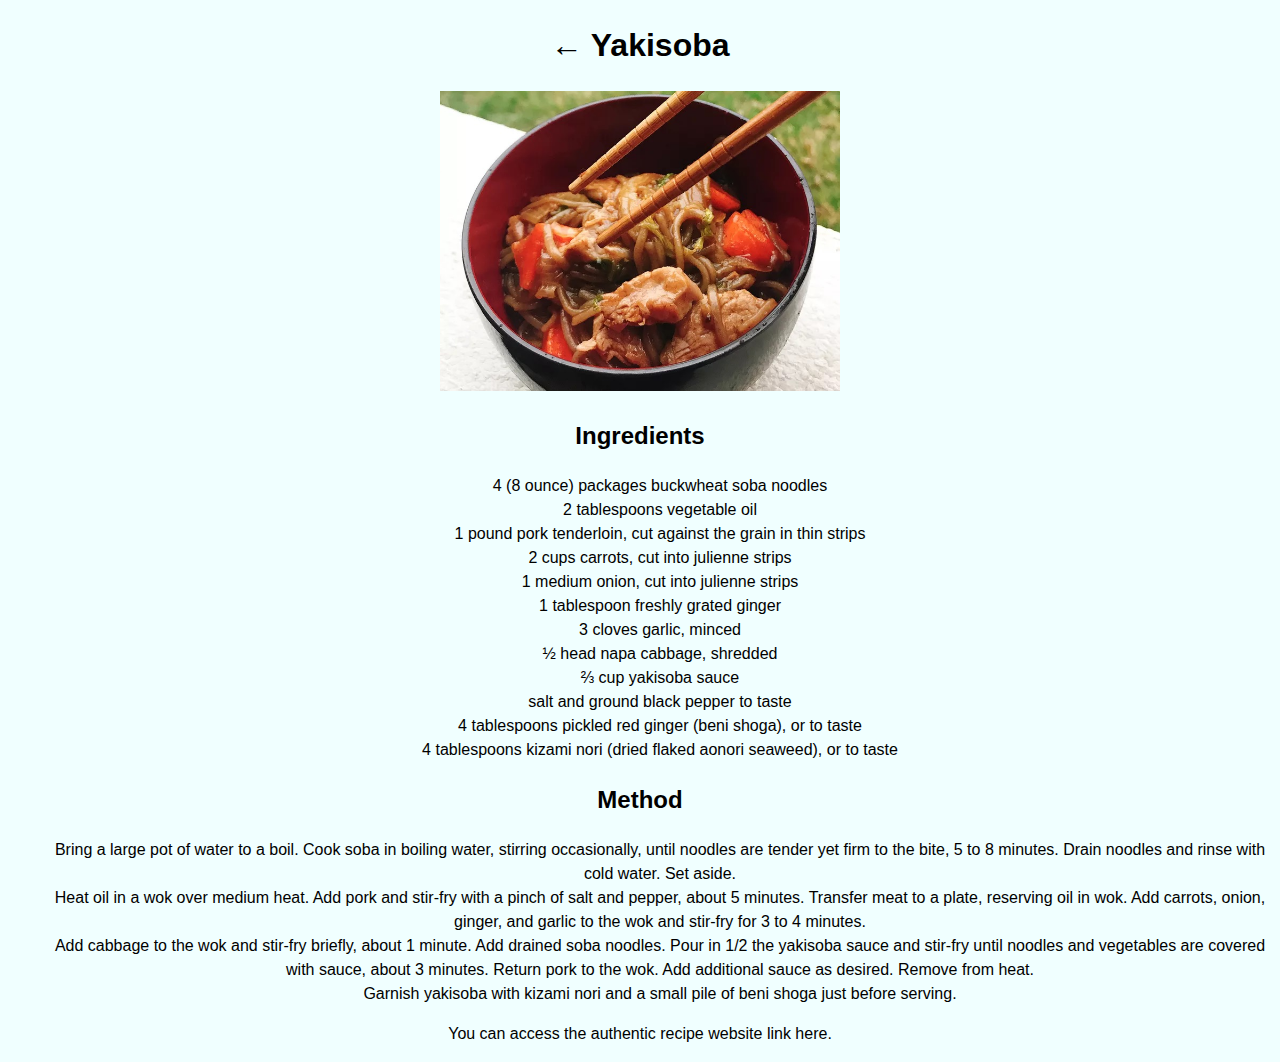
<file: recipes/yakisoba.html>
<!DOCTYPE html>
<html lang="en">
    <head>
        <meta charset="UTF-8">
        <title>Yakisoba</title>
        <meta name="viewport" content="width=device-width, initial-scale=1.0"/>
        <link rel="stylesheet" href="recipes.css"/>
    </head>
    <body>
        <h1><a href="../index.html"> &ShortLeftArrow; </a>Yakisoba</h1>
        <img src="../images/yakisoba.jpg" alt="Bowl with fried noodles, small pieces of meat, vegetables and sauce.">
        <h2>Ingredients</h2>
            <ul>
                <li>4 (8 ounce) packages buckwheat soba noodles</li>
                <li>2 tablespoons vegetable oil</li>
                <li>1 pound pork tenderloin, cut against the grain in thin strips</li>
                <li>2 cups carrots, cut into julienne strips</li>
                <li>1 medium onion, cut into julienne strips</li>
                <li>1 tablespoon freshly grated ginger</li>
                <li>3 cloves garlic, minced</li>
                <li>½ head napa cabbage, shredded</li>
                <li>⅔ cup yakisoba sauce</li>
                <li>salt and ground black pepper to taste</li>
                <li>4 tablespoons pickled red ginger (beni shoga), or to taste</li>
                <li>4 tablespoons kizami nori (dried flaked aonori seaweed), or to taste</li>
            </ul>
        <h2>Method</h2>
            <ol>
                <li>Bring a large pot of water to a boil. Cook soba in boiling water, stirring occasionally, 
                    until noodles are tender yet firm to the bite, 5 to 8 minutes. Drain noodles and rinse 
                    with cold water. Set aside.</li>
                <li>Heat oil in a wok over medium heat. Add pork and stir-fry with a pinch of salt and pepper, 
                    about 5 minutes. Transfer meat to a plate, reserving oil in wok. Add carrots, onion, ginger, 
                    and garlic to the wok and stir-fry for 3 to 4 minutes.</li>
                <li>Add cabbage to the wok and stir-fry briefly, about 1 minute. Add drained soba noodles. 
                    Pour in 1/2 the yakisoba sauce and stir-fry until noodles and vegetables are covered with 
                    sauce, about 3 minutes. Return pork to the wok. Add additional sauce as desired. 
                    Remove from heat.</li>
                <li>Garnish yakisoba with kizami nori and a small pile of beni shoga just before serving.</li>
            </ol>
        <p>You can access the authentic recipe website  link 
            <a href="https://www.allrecipes.com/recipe/272610/authentic-yakisoba/">here</a>.
        </p>
    </body>
</html>
</file>
<file: recipes/recipes.css>
* {
    line-height: 1.5;
    text-align: center;
}

body {
    font-family: 'Gill Sans', 'Gill Sans MT', Calibri, 'Trebuchet MS', sans-serif;
    background-color: azure;
}

a:link{
    text-decoration: none;
}
img {
    width: 400px;
}

ul,
ol {
    list-style: none;
}


a {
    color: black;
    list-style: none;
}
</file>
